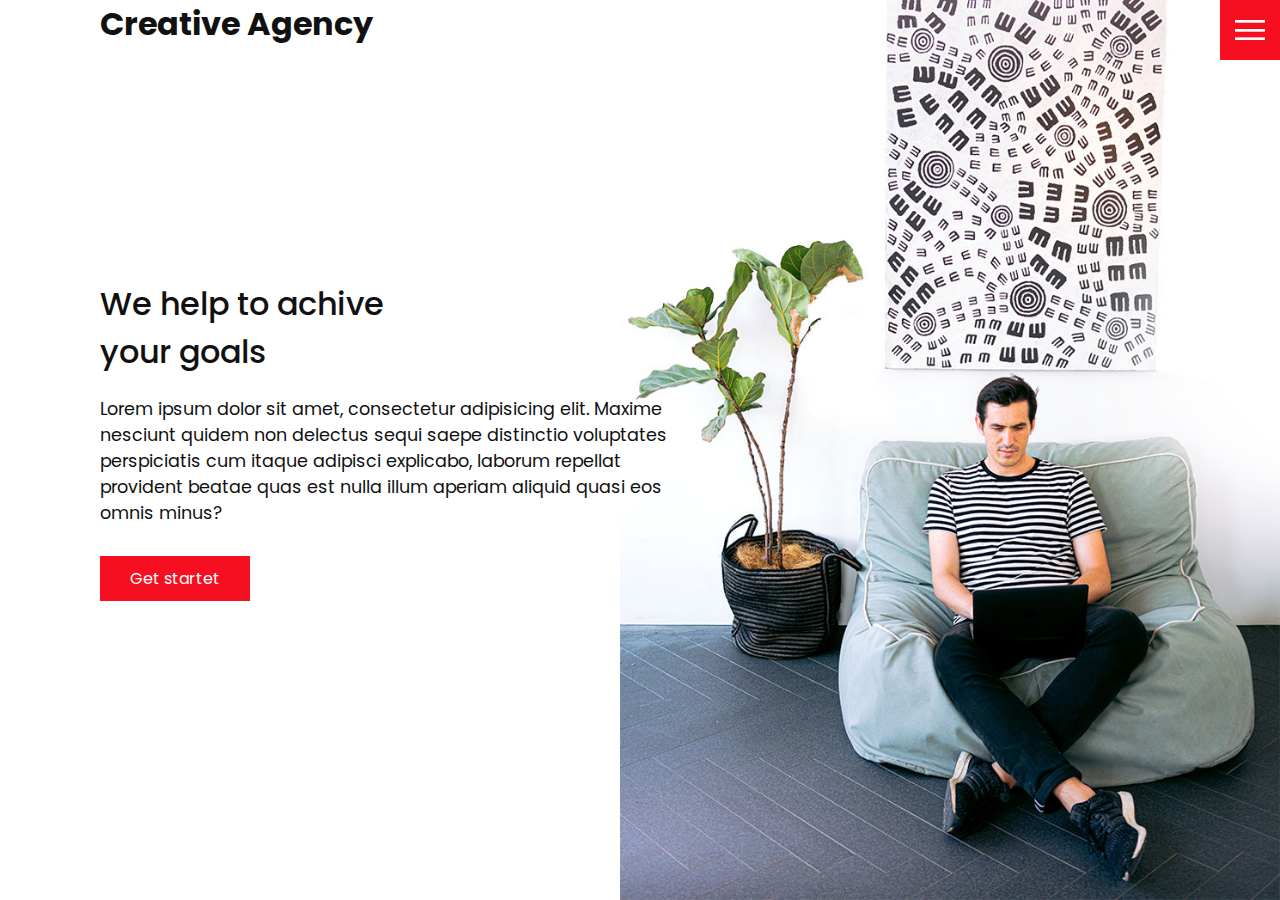
<file: index.html>
<!--Tuturial video: https://www.youtube.com/watch?v=lvYnfMOUOJY -->
<!DOCTYPE html>
<html lang="en">
    <head>
        <meta charset="UTF-8">
        <meta http-equiv="X-UA-Compatible" content="IE=edge">
        <meta name="viewport" content="width=device-width, initial-scale=1.0">
        <link rel="stylesheet" href="css/style.css">
        <title>Creativ Agency</title>
    </head>
    <body>
        <header>

        </header>
            <div class="logo">Creative Agency</div>
            <div class="toggle"></div>
            <div class="navigation">
                <ul>
                    <li>
                       <a href="index.html">Home</a> 
                    </li>
                    <li>
                       <a href="services.html">Services</a> 
                    </li>
                    <li>
                       <a href="work.html">Work</a> 
                    </li>
                    <li>
                       <a href="contact.html">Contact</a> 
                    </li>
                </ul>
                <div class="social-bar">
                    <ul>
                        <li>
                            <a href="https://facebook.com" target="_blank">
                                <img src="images/facebook.png" alt="">
                            </a>
                        </li>
                        <li>
                            <a href="https://instagram.com" target="_blank">
                                <img src="images/instagram.png" alt="">
                            </a>
                        </li>
                        <li>
                            <a href="https://twitter.com" target="_blank">
                                <img src="images/twitter.png" alt="">
                            </a>
                        </li>
                    </ul>
                    <a href="mailto:robin.avci@outlook.de" class="email-icon">
                        <img src="images/email.png" alt="">
                    </a>
                </div>
            </div>
        <section class="home">
            <img src="images/home-img.jpg" class="home-img" alt="">
            <div class="home-content">
                <h1>We help to achive <br>your goals</h1>
                <p>
                    Lorem ipsum dolor sit amet, consectetur adipisicing elit. Maxime nesciunt quidem non delectus sequi saepe distinctio voluptates perspiciatis cum itaque adipisci explicabo, laborum repellat provident beatae quas est nulla illum aperiam aliquid quasi eos omnis minus?
                </p>
                <a href="contact.html" class="btn">Get startet</a>
            </div>
        </section>
        <script src ="js/script.js"></script>
    </body>
</html>
</file>
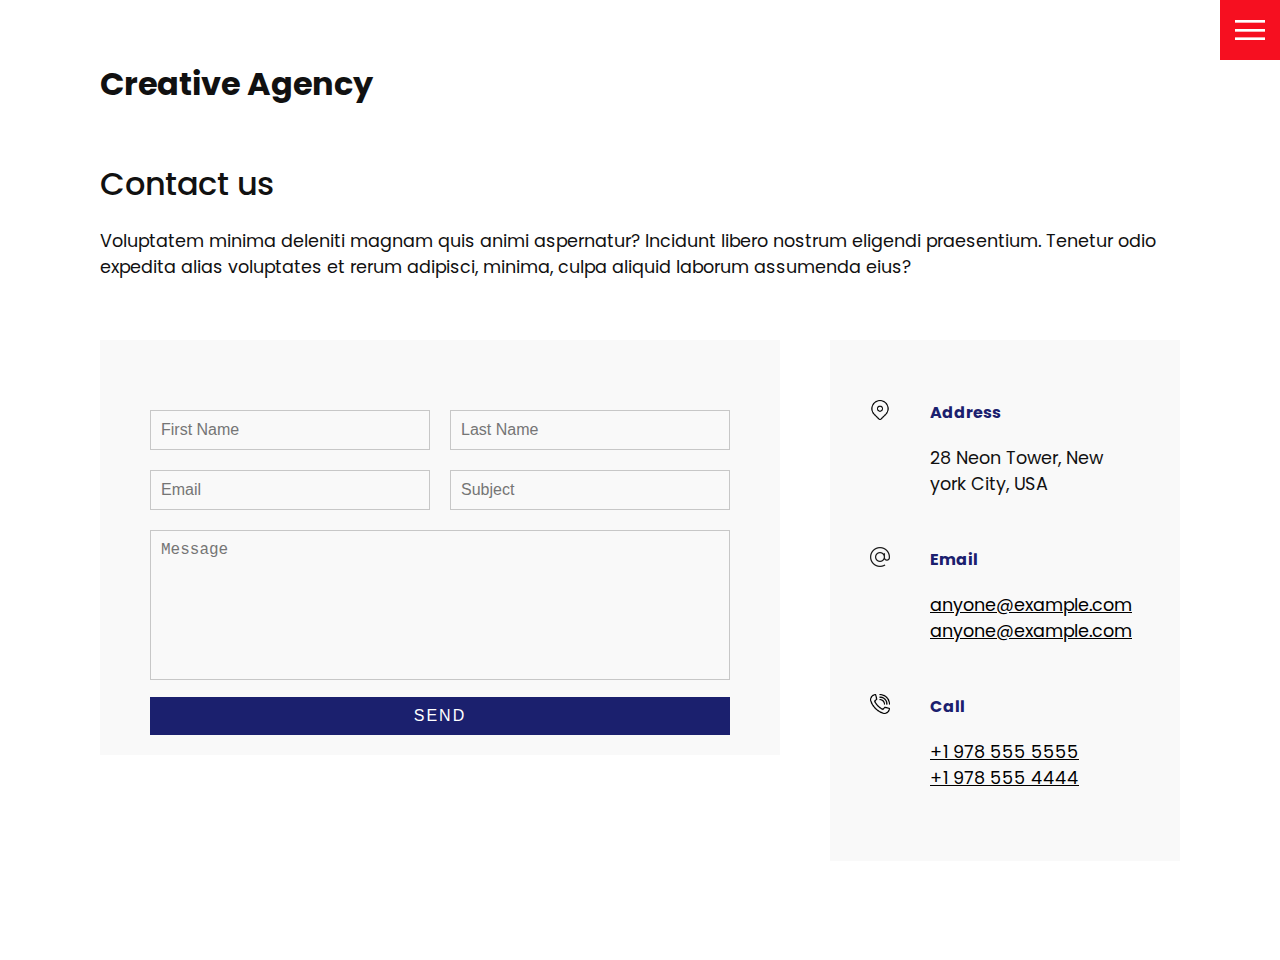
<file: contact.html>
<!DOCTYPE html>
<html lang="en">
    <head>
        <meta charset="UTF-8">
        <meta http-equiv="X-UA-Compatible" content="IE=edge">
        <meta name="viewport" content="width=device-width, initial-scale=1.0">
        <link rel="stylesheet" href="css/style.css">
        <title>Creativ Agency</title>
    </head>
    <body>
        <header>

        </header>
            <div class="logo">Creative Agency</div>
            <div class="toggle"></div>
            <div class="navigation">
                <ul>
                    <li>
                       <a href="index.html">Home</a> 
                    </li>
                    <li>
                       <a href="services.html">Services</a> 
                    </li>
                    <li>
                       <a href="work.html">Work</a> 
                    </li>
                    <li>
                       <a href="contact.html">Contact</a> 
                    </li>
                </ul>
                <div class="social-bar">
                    <ul>
                        <li>
                            <a href="https://facebook.com" target="_blank">
                                <img src="images/facebook.png" alt="">
                            </a>
                        </li>
                        <li>
                            <a href="https://instagram.com" target="_blank">
                                <img src="images/instagram.png" alt="">
                            </a>
                        </li>
                        <li>
                            <a href="https://twitter.com" target="_blank">
                                <img src="images/twitter.png" alt="">
                            </a>
                        </li>
                    </ul>
                    <a href="mailto:robin.avci@outlook.de" class="email-icon">
                        <img src="images/email.png" alt="">
                    </a>
                </div>
            </div>
        <section>
            <div class="title">
                <h1>Contact us</h1>
                <p>
                    Voluptatem minima deleniti magnam quis animi aspernatur? Incidunt libero nostrum eligendi praesentium. Tenetur odio expedita alias voluptates et rerum adipisci, minima, culpa aliquid laborum assumenda eius?
                </p>
            </div>

            <div class="contact">
                <div class="contact-form">
                    <form>
                        <div class="row">
                            <div class="input50">
                                <input type="text" placeholder="First Name">
                            </div>
                            <div class="input50">
                                <input type="text" placeholder="Last Name">
                            </div>
                        </div>
                        <div class="row">
                            <div class="input50">
                                <input type="text" placeholder="Email">
                            </div>
                            <div class="input50">
                                <input type="text" placeholder="Subject">
                            </div>
                        </div>
                        <div class="row">
                            <div class="input100">
                                <textarea placeholder="Message"></textarea>
                            </div>
                        </div>
                        <div class="row">
                            <div class="input100">
                                <input type="submit" value="Send">
                            </div>
                        </div>
                    </form>
                </div>
                <div class="contact-info">
                    <div class="info-box">
                        <img src="images/address.png" class="contact-icon" alt="">
                        <div class="details">
                            <h4>Address</h4>
                            <p>
                                28 Neon Tower, New york City, USA
                            </p>
                        </div>
                    </div>
                    <div class="info-box">
                        <img src="images/email.png" class="contact-icon" alt="">
                        <div class="details">
                            <h4>Email</h4>
                            <p>
                                <a href="mailto:anyone@example.com">anyone@example.com</a> <br>
                                <a href="mailto:anyone@example.com">anyone@example.com</a>
                            </p>
                        </div>
                    </div>
                    <div class="info-box">
                        <img src="images/call.png" class="contact-icon" alt="">
                        <div class="details">
                            <h4>Call</h4>
                            <p>
                                <a href="tel:+19785555555">+1 978 555 5555</a> <br>
                                <a href="tel:+19785554444">+1 978 555 4444</a>
                            </p>
                        </div>
                    </div>
                </div>
            </div>

        </section>
        <script src ="js/script.js"></script>
    </body>
</html>
</file>
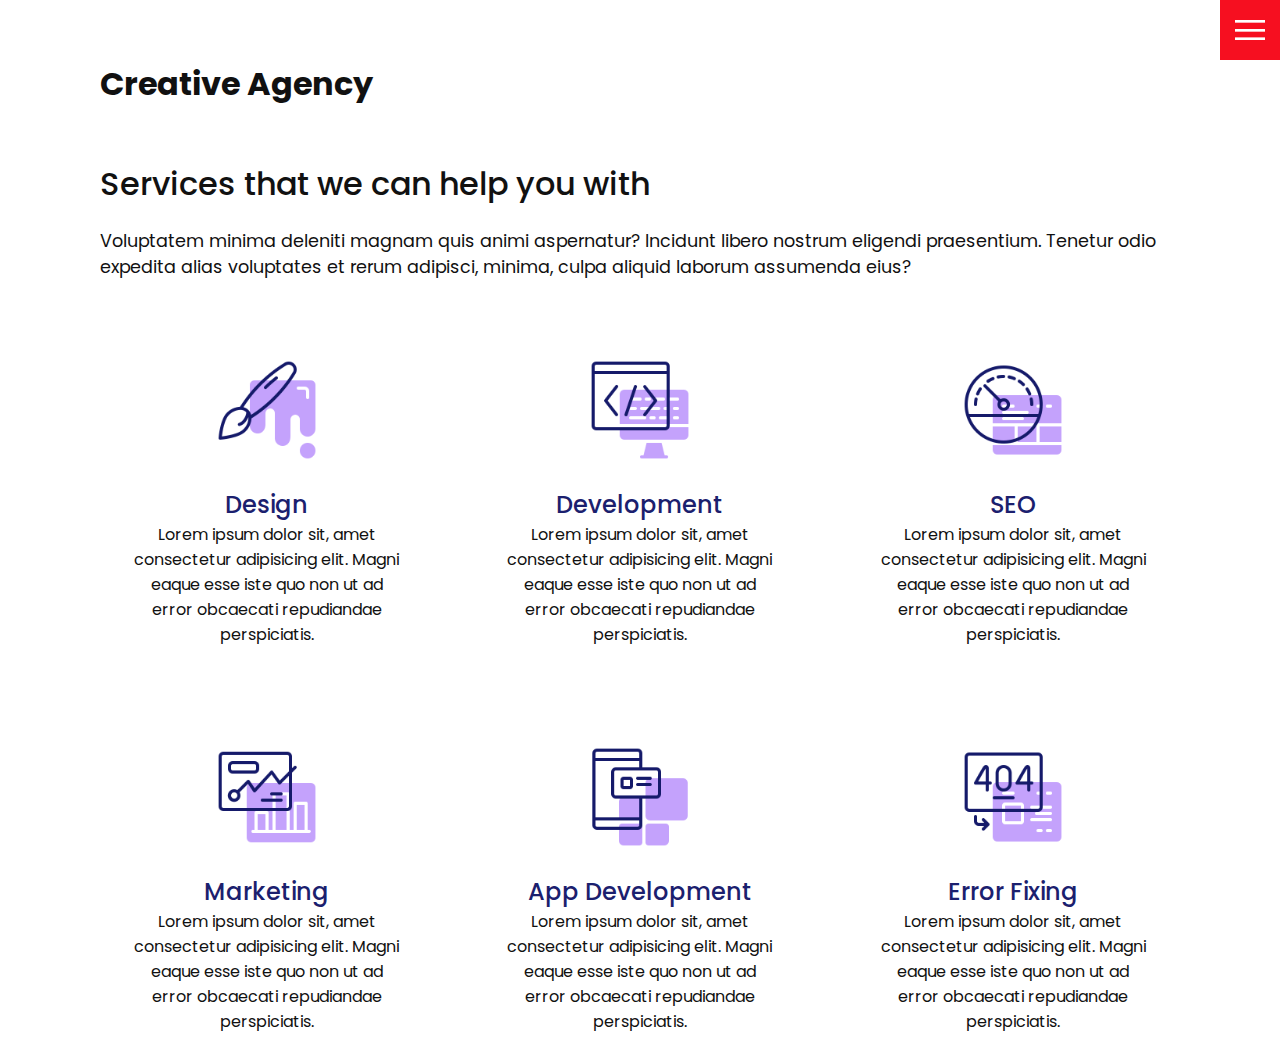
<file: services.html>
<!DOCTYPE html>
<html lang="en">
    <head>
        <meta charset="UTF-8">
        <meta http-equiv="X-UA-Compatible" content="IE=edge">
        <meta name="viewport" content="width=device-width, initial-scale=1.0">
        <link rel="stylesheet" href="css/style.css">
        <title>Creativ Agency</title>
    </head>
    <body>
        <header>

        </header>
            <div class="logo">Creative Agency</div>
            <div class="toggle"></div>
            <div class="navigation">
                <ul>
                    <li>
                       <a href="index.html">Home</a> 
                    </li>
                    <li>
                       <a href="services.html">Services</a> 
                    </li>
                    <li>
                       <a href="work.html">Work</a> 
                    </li>
                    <li>
                       <a href="contact.html">Contact</a> 
                    </li>
                </ul>
                <div class="social-bar">
                    <ul>
                        <li>
                            <a href="https://facebook.com" target="_blank">
                                <img src="images/facebook.png" alt="">
                            </a>
                        </li>
                        <li>
                            <a href="https://instagram.com" target="_blank">
                                <img src="images/instagram.png" alt="">
                            </a>
                        </li>
                        <li>
                            <a href="https://twitter.com" target="_blank">
                                <img src="images/twitter.png" alt="">
                            </a>
                        </li>
                    </ul>
                    <a href="mailto:robin.avci@outlook.de" class="email-icon">
                        <img src="images/email.png" alt="">
                    </a>
                </div>
            </div>
        <section>
            <div class="title">
                <h1>Services that we can help you with</h1>
                <p>
                    Voluptatem minima deleniti magnam quis animi aspernatur? Incidunt libero nostrum eligendi praesentium. Tenetur odio expedita alias voluptates et rerum adipisci, minima, culpa aliquid laborum assumenda eius?
                </p>
            </div>
            <div class="services">
                <div class="service">
                    <div class="icon">
                        <img src="images/001.png" alt="">
                    </div>
                    <h2>Design</h2>
                    Lorem ipsum dolor sit, amet consectetur adipisicing elit. Magni eaque esse iste quo non ut ad error obcaecati repudiandae perspiciatis.
                </div>
                <div class="service">
                    <div class="icon">
                        <img src="images/002.png" alt="">
                    </div>
                    <h2>Development</h2>
                    Lorem ipsum dolor sit, amet consectetur adipisicing elit. Magni eaque esse iste quo non ut ad error obcaecati repudiandae perspiciatis.
                </div>
                <div class="service">
                    <div class="icon">
                        <img src="images/003.png" alt="">
                    </div>
                    <h2>SEO</h2>
                    Lorem ipsum dolor sit, amet consectetur adipisicing elit. Magni eaque esse iste quo non ut ad error obcaecati repudiandae perspiciatis.
                </div>
                <div class="service">
                    <div class="icon">
                        <img src="images/004.png" alt="">
                    </div>
                    <h2>Marketing</h2>
                    Lorem ipsum dolor sit, amet consectetur adipisicing elit. Magni eaque esse iste quo non ut ad error obcaecati repudiandae perspiciatis.
                </div>
                <div class="service">
                    <div class="icon">
                        <img src="images/005.png" alt="">
                    </div>
                    <h2>App Development</h2>
                    Lorem ipsum dolor sit, amet consectetur adipisicing elit. Magni eaque esse iste quo non ut ad error obcaecati repudiandae perspiciatis.
                </div>
                <div class="service">
                    <div class="icon">
                        <img src="images/006.png" alt="">
                    </div>
                    <h2>Error Fixing</h2>
                    Lorem ipsum dolor sit, amet consectetur adipisicing elit. Magni eaque esse iste quo non ut ad error obcaecati repudiandae perspiciatis.
                </div>
            </div>
        </section>
        <script src ="js/script.js"></script>
    </body>
</html>
</file>
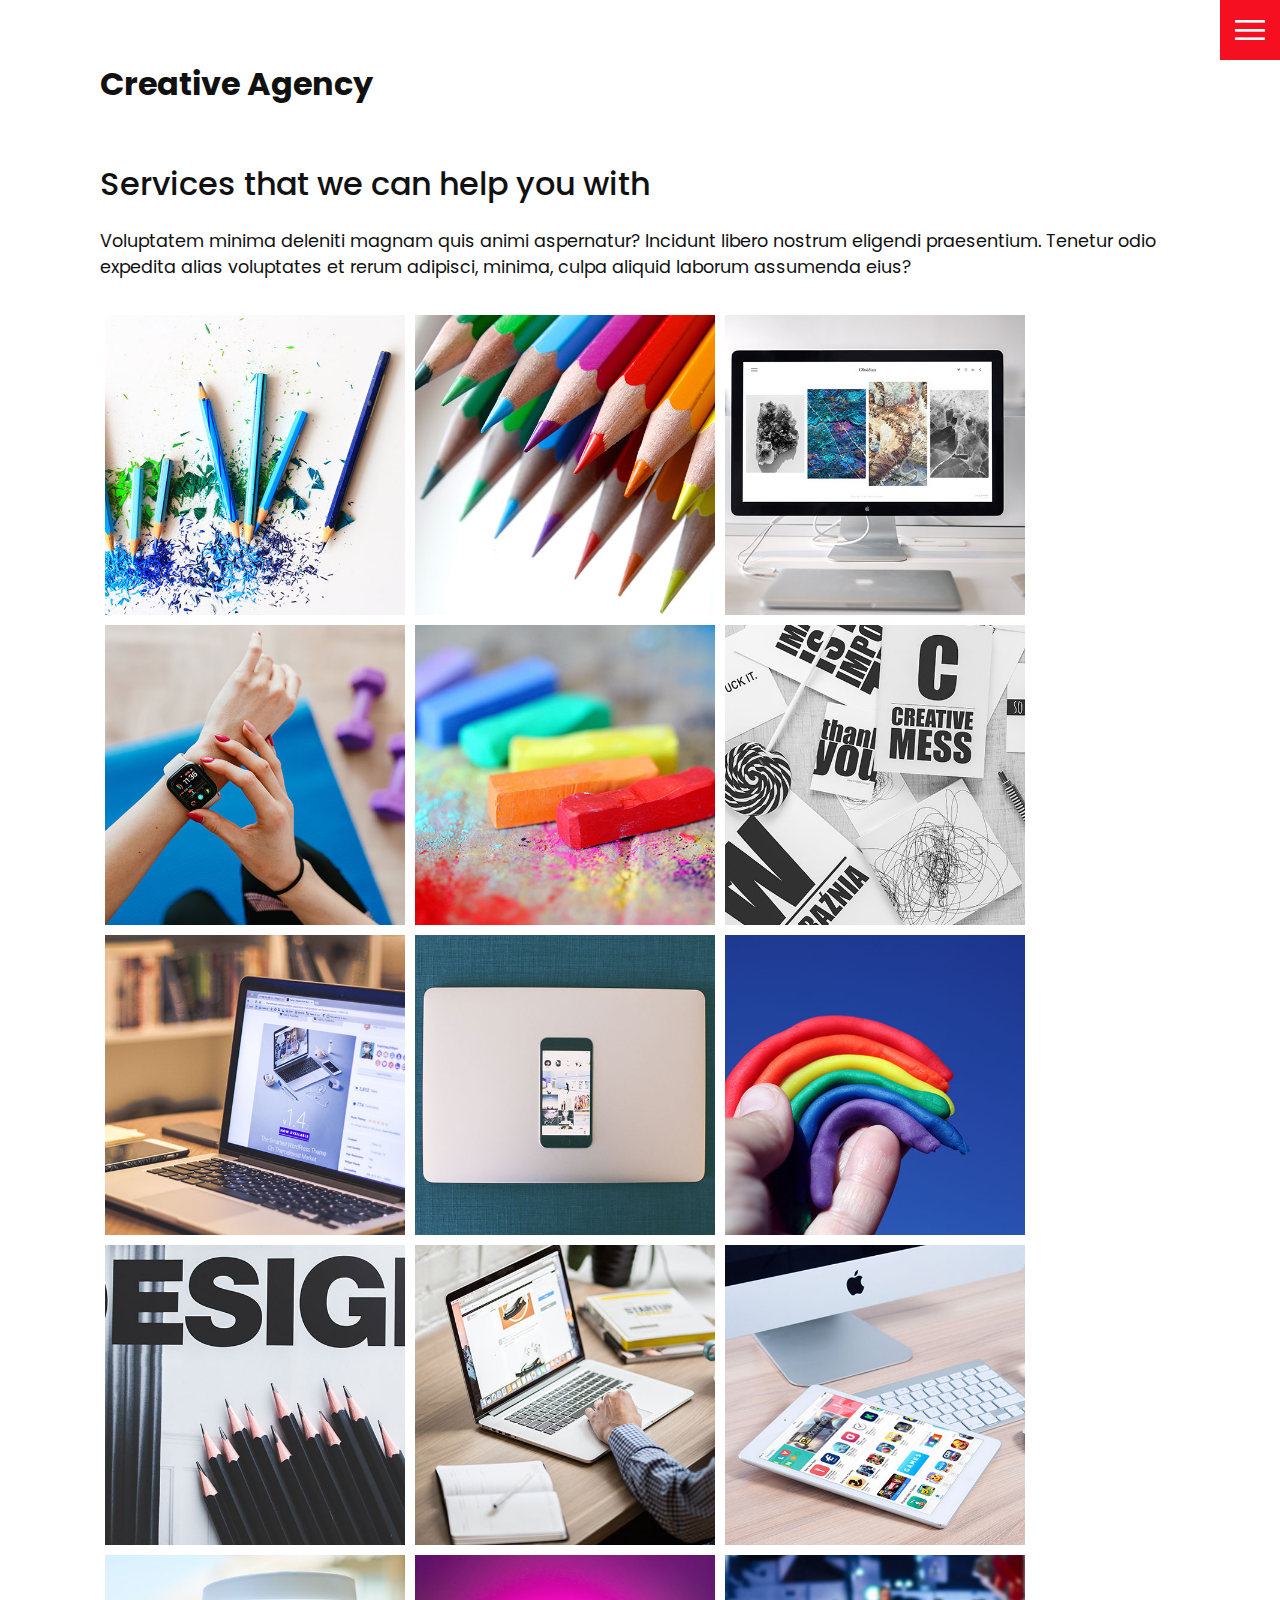
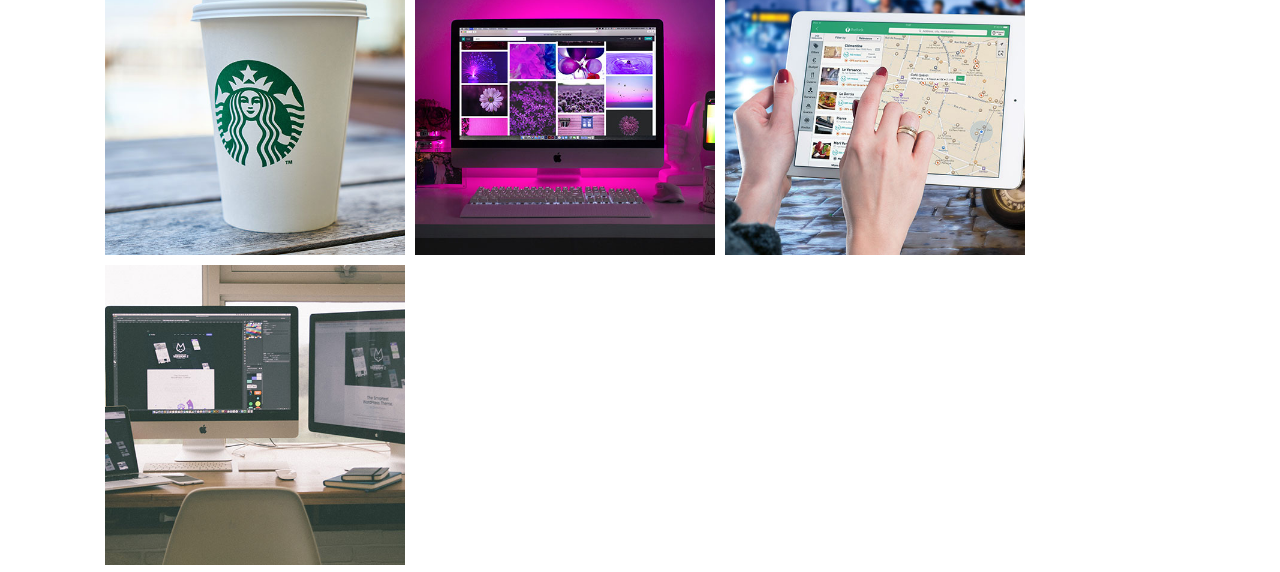
<file: work.html>
<!DOCTYPE html>
<html lang="en">
    <head>
        <meta charset="UTF-8">
        <meta http-equiv="X-UA-Compatible" content="IE=edge">
        <meta name="viewport" content="width=device-width, initial-scale=1.0">
        <link rel="stylesheet" href="css/style.css">
        <title>Creativ Agency</title>
    </head>
    <body>
        <header>

        </header>
            <div class="logo">Creative Agency</div>
            <div class="toggle"></div>
            <div class="navigation">
                <ul>
                    <li>
                       <a href="index.html">Home</a> 
                    </li>
                    <li>
                       <a href="services.html">Services</a> 
                    </li>
                    <li>
                       <a href="work.html">Work</a> 
                    </li>
                    <li>
                       <a href="contact.html">Contact</a> 
                    </li>
                </ul>
                <div class="social-bar">
                    <ul>
                        <li>
                            <a href="https://facebook.com" target="_blank">
                                <img src="images/facebook.png" alt="">
                            </a>
                        </li>
                        <li>
                            <a href="https://instagram.com" target="_blank">
                                <img src="images/instagram.png" alt="">
                            </a>
                        </li>
                        <li>
                            <a href="https://twitter.com" target="_blank">
                                <img src="images/twitter.png" alt="">
                            </a>
                        </li>
                    </ul>
                    <a href="mailto:robin.avci@outlook.de" class="email-icon">
                        <img src="images/email.png" alt="">
                    </a>
                </div>
            </div>
        <section>
            <div class="title">
                <h1>Services that we can help you with</h1>
                <p>
                    Voluptatem minima deleniti magnam quis animi aspernatur? Incidunt libero nostrum eligendi praesentium. Tenetur odio expedita alias voluptates et rerum adipisci, minima, culpa aliquid laborum assumenda eius?
                </p>
            </div>

            <div class="portfolio">
                <div class="item">
                    <img src="images/portfolio-item1.jpg" alt="">
                    <div class="action">
                        <a href="">Launch</a>
                    </div>
                </div>
                <div class="item">
                    <img src="images/portfolio-item2.jpg" alt="">
                    <div class="action">
                        <a href="">Launch</a>
                    </div>
                </div>
                <div class="item">
                    <img src="images/portfolio-item3.jpg" alt="">
                    <div class="action">
                        <a href="">Launch</a>
                    </div>
                </div>
                <div class="item">
                    <img src="images/portfolio-item4.jpg" alt="">
                    <div class="action">
                        <a href="">Launch</a>
                    </div>
                </div>
                <div class="item">
                    <img src="images/portfolio-item5.jpg" alt="">
                    <div class="action">
                        <a href="">Launch</a>
                    </div>
                </div>
                <div class="item">
                    <img src="images/portfolio-item6.jpg" alt="">
                    <div class="action">
                        <a href="">Launch</a>
                    </div>
                </div>
                <div class="item">
                    <img src="images/portfolio-item7.jpg" alt="">
                    <div class="action">
                        <a href="">Launch</a>
                    </div>
                </div>
                <div class="item">
                    <img src="images/portfolio-item8.jpg" alt="">
                    <div class="action">
                        <a href="">Launch</a>
                    </div>
                </div>
                <div class="item">
                    <img src="images/portfolio-item9.jpg" alt="">
                    <div class="action">
                        <a href="">Launch</a>
                    </div>
                </div>
                <div class="item">
                    <img src="images/portfolio-item10.jpg" alt="">
                    <div class="action">
                        <a href="">Launch</a>
                    </div>
                </div>
                <div class="item">
                    <img src="images/portfolio-item11.jpg" alt="">
                    <div class="action">
                        <a href="">Launch</a>
                    </div>
                </div>
                <div class="item">
                    <img src="images/portfolio-item12.jpg" alt="">
                    <div class="action">
                        <a href="">Launch</a>
                    </div>
                </div>
                <div class="item">
                    <img src="images/portfolio-item13.jpg" alt="">
                    <div class="action">
                        <a href="">Launch</a>
                    </div>
                </div>
                <div class="item">
                    <img src="images/portfolio-item14.jpg" alt="">
                    <div class="action">
                        <a href="">Launch</a>
                    </div>
                </div>
                <div class="item">
                    <img src="images/portfolio-item15.jpg" alt="">
                    <div class="action">
                        <a href="">Launch</a>
                    </div>
                </div>
                <div class="item">
                    <img src="images/portfolio-item16.jpg" alt="">
                    <div class="action">
                        <a href="">Launch</a>
                    </div>
                </div>
            </div>
        </section>
        <script src ="js/script.js"></script>
    </body>
</html>
</file>
<file: css/style.css>
/*Tuturial video: https://www.youtube.com/watch?v=lvYnfMOUOJY*/


/*Google font import (name of Font == name of Font in google) */
@import url('https://fonts.googleapis.com/css?family=Poppins:200,300,400,500,600,700,800,900&display=swap');

:root {
    --primary-color: #f60f20;
}

/*###################### BASE STYLES #################################*/

/*Whole document*/
* {
    box-sizing: border-box;
    margin:0;
    padding:0;
}

/*Whole document, body???*/
html, body{
    font-family: 'Poppins', sans-serif;
    color:#111;
}

h1 {
    font-size: 30;
    font-weight: 500;
}

/*Alle (p) absätze*/

p {
    margin: 20px 0 10px;
    font-size: 1.1rem /*1rem == html font size (standart 16px) so 1.1rem = 1.1*(not defined == 16px) = 17.6*/
}

section {
    display: flex;
    flex-direction: column;
    height: 100vh;
    align-items: center;
    padding: 100px;
    margin-top: 60px;
}

section.home{
    margin-top: 0;
    flex-direction: row;
}

/*###################### Classes ##########################*/

/*Button*/
.btn {
    cursor: pointer;
    display: inline-block;
    background: var(--primary-color);
    color: #fff;
    text-decoration: none;
    padding: 10px 30px;
    margin: 20px 0;
    border: 0;
}

.btn:hover{
    transform: scale(0.98);
}

/*Logo*/
.logo{
    position: absolute;
    top: 30 px;
    left: 100px;
    font-size: 2rem;
    font-weight: 700;
    z-index: 20;
}

/*TOGGLE*/
.toggle {
    position: fixed;
    top: 0;
    right: 0;
    width: 60px;
    height: 60px;
    background: var(--primary-color) url(../images/menu.png);

    background-size: 30px;
    background-position: center;
    background-repeat: no-repeat;

    z-index: 20;
    cursor: pointer;
}
/*for toggel.active class (toggle class will change to toggle active class onclick (javascript))*/
/*background will changeto close.png and else things are the same*/
.toggle.active{
    background: var(--primary-color) url(../images/close.png);
    background-size: 25px;
    background-position: center;
    background-repeat: no-repeat;
}

/*NAVIGATION*/
.navigation {
    position: fixed;
    top:0;
    left: 100%; /*means it is out of view*/
    width: 100%;
    height: 100%;
    background-color: #fff;
    z-index: 15;
    display: flex;
    justify-content: center;
    align-items: center;
}

/*for navigation.active class (navigation class will change to navigation active class onclick (javascript))*/
.navigation.active {
    position: fixed;
    top:0;
    left: 0%; /*means we overwrite parrent class and it is in the view again*/
}

/*you can specify the object through "classname name-of-element" */ 
.navigation ul{
    position: relative;
}
.navigation ul li {
    position: relative;
    list-style: none;
    text-align: center;
}

.navigation ul li a {
    font-size: 2.2rem;
    color: #111;
    text-decoration: none;
    font-weight: 300;
}

.navigation ul li a:hover{
    color: var(--primary-color);
}

.navigation .social-bar {
    position: absolute;
    top: 0;
    left: 0;
    width: 60px;
    height: 100%;
    display: flex;
    justify-content: center;
    align-items: center;
}
.navigation .social-bar a {
    display: inline-block;
    transform: scale(0.5);
}

.navigation .email-icon {
    position: absolute;
    bottom: 20px;
    transform: scale(0.5);
}

/*Home Page*/
.home-content{
    position: relative;
    z-index: 10;
    max-width: 600px;
}

.home-img{
    position: absolute;
    bottom: 0;
    right: 0;
    height: 110%;
}

/*Services Pages*/
.services{
    margin-top: 40px;
    display: grid;
    /*grid-template-columns: 1fr 1fr 1fr;*/
    grid-template-columns: repeat(3, 1fr);
    gap: 40px;
    text-align: center;
}

.services .service {
    padding: 30px;
}

/*Box Schatten wenn man über ein service aus der klasse services fährt, bekommt der Service einen Schatten und man sieht auf welchem Service man sich befindet*/
.services .service:hover {
    box-shadow: 0px 5px 10px #888;
}

.services .service h2 {
    font-size: 24px;
    font-weight: 500;
    margin-top: 20px;
    color: #1b206e;
}
.services .service .icon img {
    max-width: 100px;
}

/*WORK PAGE SECTION*/

.portfolio{
    display: flex;
    flex-wrap: wrap;

    margin-top: 20px;
}

.portfolio .item {
    position: relative; /*??????????*/
    width: 300px;
    height: 300px;
    margin:5px;

}

.portfolio .item img{
    width: 100%;
    height: 100%;
}

.portfolio .item .action{
    position: absolute;
    top: 0;
    left: 0;
    width: 100%;
    height: 100%;
    background: rgba(0,0,0,0.8); /*letzer wert ist tranzparenz der farbe?*/
    display: flex;
    justify-content: center;
    align-items: center;
    opacity: 0; /*Transparenz (0 = nicht sichtbar)*/
    cursor: pointer;
    transition: 0.5s; /*timer für hover animationen (fade in)*/
}

.portfolio .item:hover .action{/*when hover over item change syle of the link (action)*/
    opacity: 1; /*Transparenz (1 = voll sichtbar)*/
}

.portfolio .item .action a { 
    display: inline-block;
    color: #fff;
    text-decoration: none;
    border: 1px solid #fff;

}

/*CONTACT*/
.contact{
    position: relative;
    width: 100%;
    margin-top: 50px;
    display: flex;
    justify-content: space-between;
    align-items: flex-start;
}

.contact-form{
    position: relative;
    background: #f9f9f9;
    width: calc(100% - 400px);
    padding: 60px 40px 20px;
}

.contact-form form{
    width: 100%;
}
.contact-form .row{
    width: 100%;
    display: flex;
}

.contact-form .input50{
    width: 50%;
    margin: 0 10px;
}
.contact-form .input100{
    width: 100%;
    margin: 0 10px;
}
.contact-form .row input, 
.contact-form .row textarea {
    position: relative;
    border: 1px solid rgba(0,0,0,0.2);
    color: #000;
    background: transparent;
    width: 100%;
    padding: 10px;
    outline: none;
    font-size: 16px;
    font-weight: 300;
    margin: 10px 0;
    resize: none;
}

.contact-form .row textarea{
    height: 150px;
    width: 100%;
}

.contact-form .row input[type='submit']{ /*in klasse contact form in klasse row ein input element mit submit type*/
    background-color: #1b206e; /*hintergrund farbe*/
    color: #fff; /*Schrift farbe*/
    margin: 0; /*kein Abstand nach oben*/
    text-transform: uppercase; /*alles Großbuchstaben*/
    letter-spacing: 2px; /*abstand zwischen Buchstaben*/
    font-weight: 300; /*schrift dicke*/
    border: 0; /*????*/
    cursor: pointer; /*wenn mit der maus drüber wird zu finger*/
}

.contact-info {
    width: 350px;
    background: #f9f9f9;
    padding: 60px 40px 20px;
}
/**/
.contact-info .info-box {
    display: flex;
    align-items: flex-start;
    margin-bottom: 40px;
    
}
/*größe der bilder festgelegt*/
.contact-info .info-box .contact-icon{
    width: 20px;
    margin-right: 40px;
}
/*the headdings (Adress/Email/Call)*/
.contact-info .info-box .details h4{
    color: #1b206e;
}
/*the email links are black*/
.contact-info .info-box .details a{
    color: #000;

}


/*Change Styles for Mobile devices (1068 for ipad and Tablets)*/
@media(max-width:1068px){
    .home-img{
        display: none;
    }
    .logo{
        top: 10px;
        left: 40px;
        font-size: 1.5rem;
    }
    section {
        padding: 100px 40px;
    }
    .navigation ul li a{
        font-size: 2rem;
    }
    .portfolio{
        justify-content: center;
    }
    .services{
        grid-template-columns: repeat(2, 1fr);
    }
    .services .service {
        box-shadow: 0px 5px 10px #888;
    }
    .contact {
        flex-direction: column; /*now they stack  and wont stick next to  each other*/
    }
    .contact-form{
        width: 100%;
        padding: 30px 30px 20px;
    }
    .contact-form .row {
        flex-direction: column;
    }
    .contact-form .input100,
    .contact-form .input50{
        width: 100%;
        margin: 0;
    }
    .contact-info{
        width: 100%;
        margin-top: 20px;
        padding: 30px 30px 20px;
    }
}
/*Change Styles for Mobile devices (768 for iphone and Smartphones)*/
@media(max-width:768px){
    .services{
        grid-template-columns: repeat(1, 1fr);
    }

}
</file>
